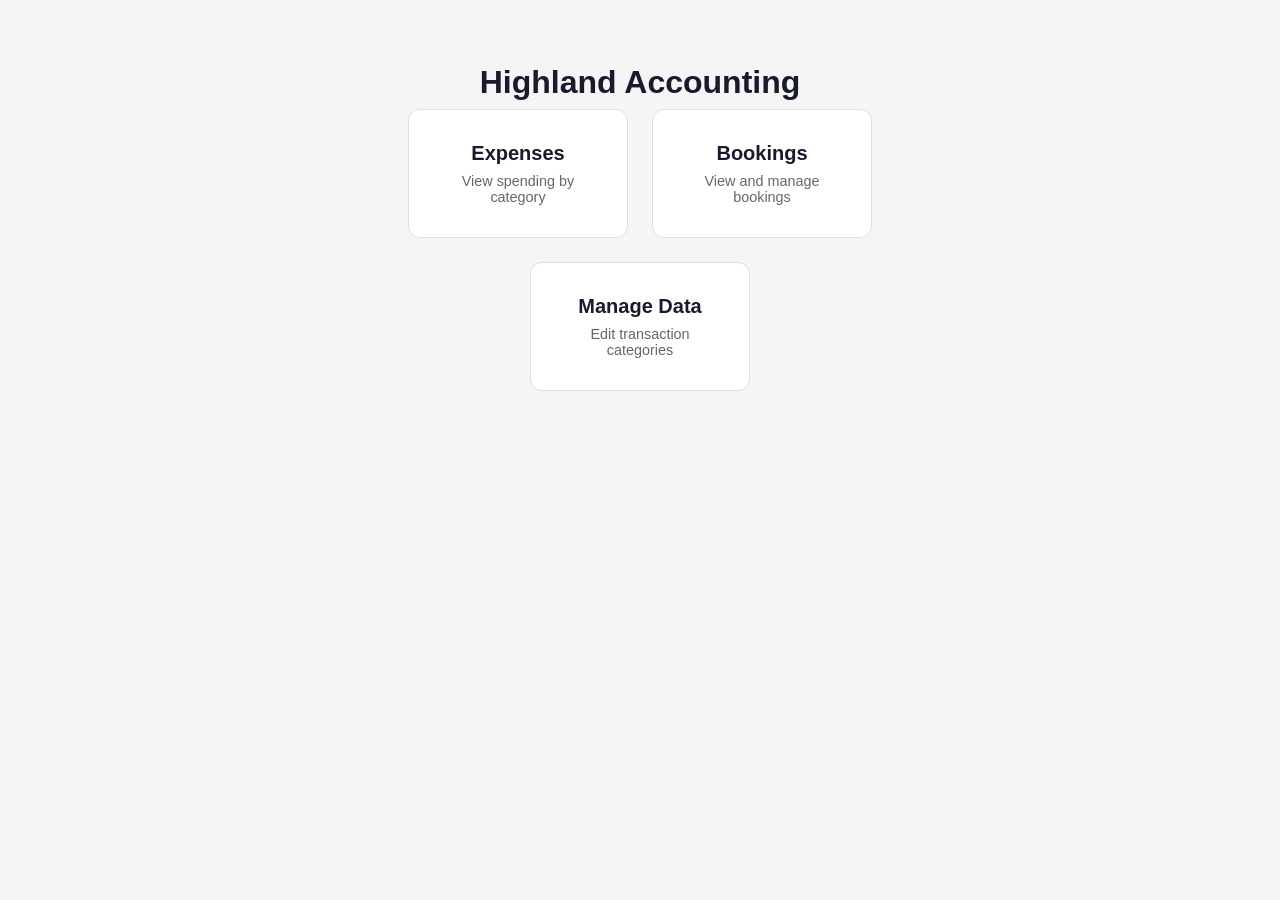
<file: index.html>
<!DOCTYPE html>
<html lang="en">
<head>
  <meta charset="UTF-8">
  <meta name="viewport" content="width=device-width, initial-scale=1.0">
  <title>Highland Accounting</title>
  <link rel="stylesheet" href="style.css">
</head>
<body>
  <div class="container">
    <h1>Highland Accounting</h1>
    <nav>
      <a href="expenses.html" class="card">
        <h2>Expenses</h2>
        <p>View spending by category</p>
      </a>
      <a href="bookings.html" class="card">
        <h2>Bookings</h2>
        <p>View and manage bookings</p>
      </a>
      <a href="manage.html" class="card">
        <h2>Manage Data</h2>
        <p>Edit transaction categories</p>
      </a>
    </nav>
  </div>
</body>
</html>
</file>
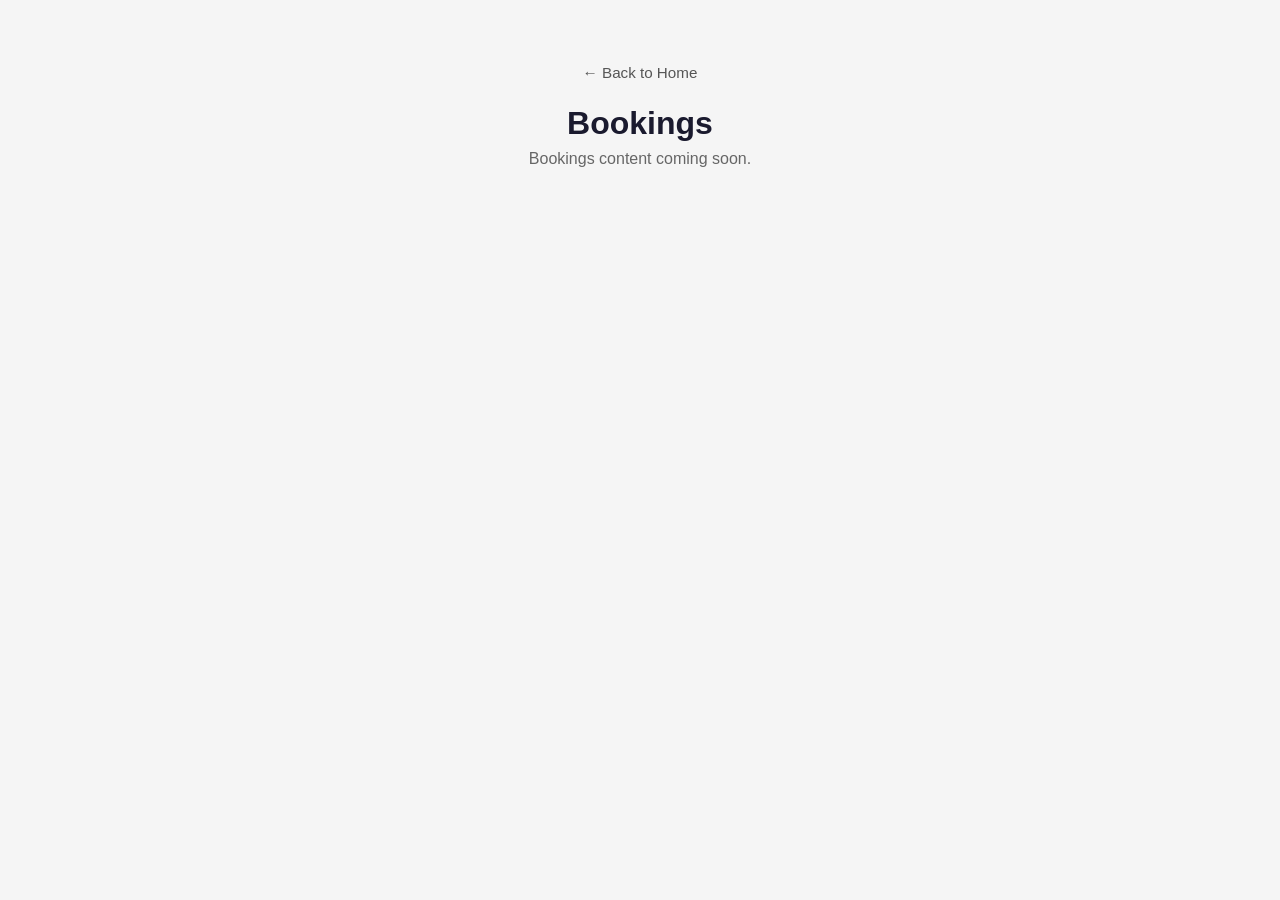
<file: bookings.html>
<!DOCTYPE html>
<html lang="en">
<head>
  <meta charset="UTF-8">
  <meta name="viewport" content="width=device-width, initial-scale=1.0">
  <title>Bookings - Highland Accounting</title>
  <link rel="stylesheet" href="style.css">
</head>
<body>
  <div class="container">
    <a href="index.html" class="back">&larr; Back to Home</a>
    <h1>Bookings</h1>
    <p>Bookings content coming soon.</p>
  </div>
</body>
</html>
</file>
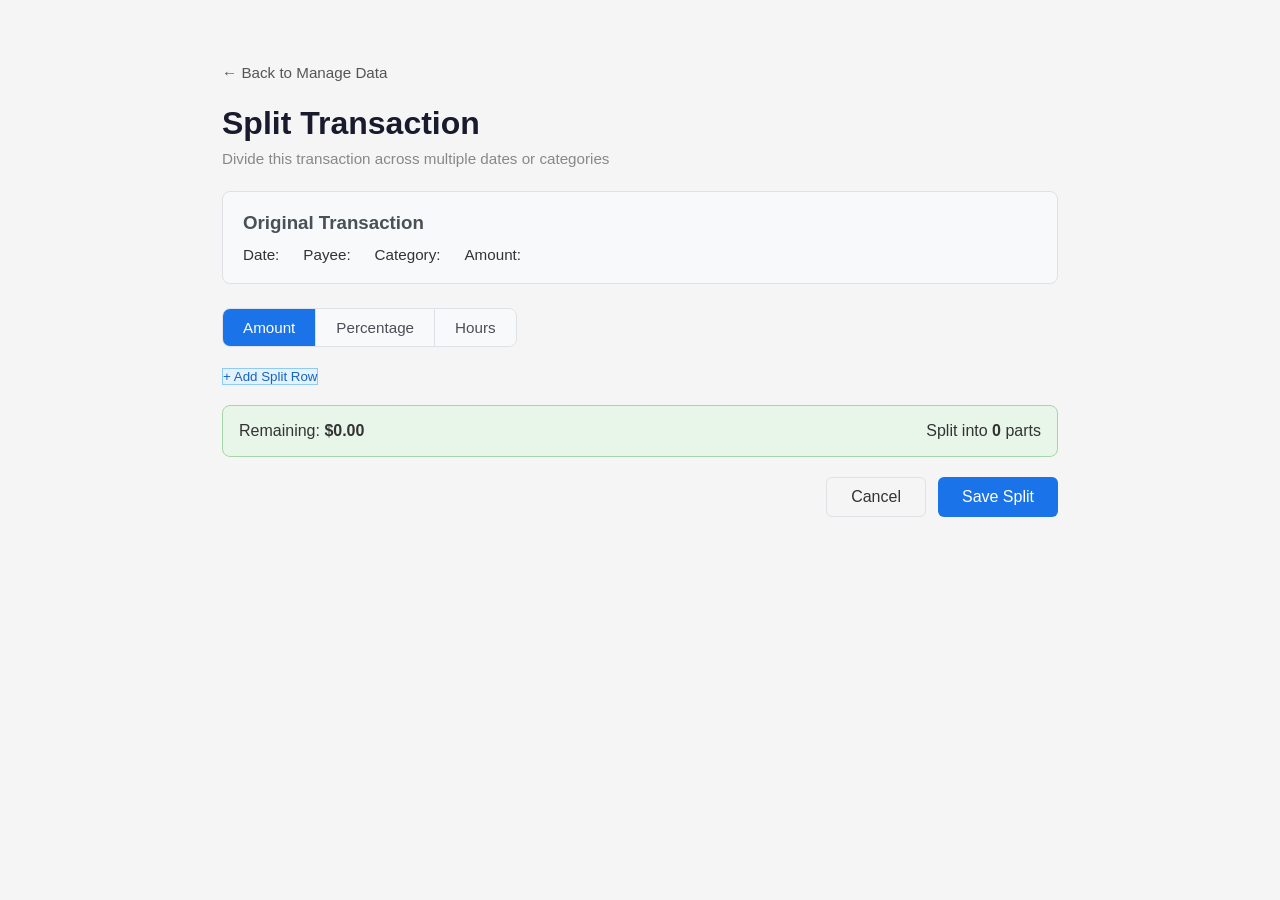
<file: split.html>
<!DOCTYPE html>
<html lang="en">
<head>
  <meta charset="UTF-8">
  <meta name="viewport" content="width=device-width, initial-scale=1.0">
  <title>Split Transaction - Highland Accounting</title>
  <link rel="stylesheet" href="style.css">
  <style>
    .split-original { background: #f8f9fa; border: 1px solid #dee2e6; border-radius: 8px; padding: 20px; margin-bottom: 24px; }
    .split-original h3 { margin: 0 0 12px 0; color: #495057; }
    .split-original .detail { display: flex; gap: 24px; flex-wrap: wrap; }
    .split-original .detail span { font-size: 0.95em; }
    .split-original .detail strong { color: #212529; }
    .split-rows { margin-bottom: 20px; }
    .split-row { background: #fff; border: 1px solid #dee2e6; border-radius: 8px; padding: 16px; margin-bottom: 12px; position: relative; }
    .split-row .row-header { display: flex; justify-content: space-between; align-items: center; margin-bottom: 12px; }
    .split-row .row-header h4 { margin: 0; color: #495057; }
    .split-row .fields { display: grid; grid-template-columns: 1fr 1fr 1fr 120px; gap: 12px; }
    .split-row .fields label { font-size: 0.8em; color: #6c757d; display: block; margin-bottom: 4px; }
    .split-row .fields input, .split-row .fields select { width: 100%; padding: 8px; border: 1px solid #dee2e6; border-radius: 4px; font-size: 0.95em; box-sizing: border-box; }
    .split-row .computed-amt { font-size: 0.85em; color: #1565c0; margin-top: 4px; }
    .split-summary { background: #e8f5e9; border: 1px solid #a5d6a7; border-radius: 8px; padding: 16px; margin-bottom: 20px; display: flex; justify-content: space-between; align-items: center; flex-wrap: wrap; gap: 8px; }
    .split-summary.error { background: #fce4ec; border-color: #ef9a9a; }
    .split-actions { display: flex; gap: 12px; justify-content: flex-end; }
    .split-actions button { padding: 10px 24px; border-radius: 6px; border: none; cursor: pointer; font-size: 1em; }
    .btn-add { background: #e3f2fd; color: #1565c0; border: 1px solid #90caf9 !important; }
    .btn-remove { background: none; border: none !important; color: #e53935; cursor: pointer; font-size: 1.2em; padding: 4px 8px; }
    .btn-save { background: #1a73e8; color: #fff; }
    .btn-save:disabled { background: #90caf9; cursor: not-allowed; }
    .btn-cancel { background: #f5f5f5; color: #333; border: 1px solid #dee2e6 !important; }
    .mode-toggle { display: flex; gap: 0; margin-bottom: 20px; border: 1px solid #dee2e6; border-radius: 8px; overflow: hidden; width: fit-content; }
    .mode-toggle button { padding: 10px 20px; border: none; background: #f8f9fa; cursor: pointer; font-size: 0.95em; color: #495057; border-right: 1px solid #dee2e6; }
    .mode-toggle button:last-child { border-right: none; }
    .mode-toggle button.active { background: #1a73e8; color: #fff; }
    @media (max-width: 700px) {
      .split-row .fields { grid-template-columns: 1fr 1fr; }
    }
  </style>
</head>
<body>
  <div class="container wide">
    <a href="manage.html" class="back">&larr; Back to Manage Data</a>
    <h1>Split Transaction</h1>
    <p class="subtitle">Divide this transaction across multiple dates or categories</p>

    <div class="split-original" id="originalInfo">
      <h3>Original Transaction</h3>
      <div class="detail">
        <span>Date: <strong id="origDate"></strong></span>
        <span>Payee: <strong id="origPayee"></strong></span>
        <span>Category: <strong id="origCategory"></strong></span>
        <span>Amount: <strong id="origAmount"></strong></span>
      </div>
    </div>

    <div class="mode-toggle">
      <button id="modeAmount" class="active" onclick="setMode('amount')">Amount</button>
      <button id="modePercent" onclick="setMode('percent')">Percentage</button>
      <button id="modeHours" onclick="setMode('hours')">Hours</button>
    </div>

    <div id="splitRows" class="split-rows"></div>

    <div style="margin-bottom: 20px;">
      <button class="btn-add" onclick="addRow()">+ Add Split Row</button>
    </div>

    <div id="splitSummary" class="split-summary">
      <span>Remaining: <strong id="remaining">$0.00</strong></span>
      <span>Split into <strong id="splitCount">0</strong> parts</span>
    </div>

    <div class="split-actions">
      <button class="btn-cancel" onclick="window.location='manage.html'">Cancel</button>
      <button class="btn-save" id="saveBtn" onclick="saveSplits()">Save Split</button>
    </div>
  </div>

  <script>
    var baseData = [{"d":"2026-03-07","c":"Office/General Administrative Expenses","a":79.69,"v":"Norma's Basket","id":0},{"d":"2026-03-07","c":"Advertising/Promotional","a":500,"v":"Google","id":1},{"d":"2026-03-06","c":"Highland Farms Cottage - Supplies","a":18.98,"v":"Amazon","id":2},{"d":"2026-03-06","c":"Highland Farms Cottage - Supplies","a":19.69,"v":"Amazon","id":3},{"d":"2026-03-06","c":"Highland Farms - Hot tubs","a":21.99,"v":"Amazon","id":4},{"d":"2026-03-06","c":"Auto","a":31.98,"v":"Amazon","id":5},{"d":"2026-03-06","c":"Cleaning Services - Hospitality Essentials","a":43.98,"v":"Amazon","id":6},{"d":"2026-03-06","c":"Cleaning Services - Hospitality Essentials","a":64.99,"v":"Amazon","id":7},{"d":"2026-03-06","c":"Animal Supplies","a":93.45,"v":"Amazon","id":8},{"d":"2026-03-05","c":"Livestock Feed","a":520,"v":"Hazels Handyman Services","id":9},{"d":"2026-03-05","c":"Office/General Administrative Expenses","a":4750,"v":"Jalene Dick","id":10},{"d":"2026-03-05","c":"Travel","a":307.36,"v":"Chase","id":11},{"d":"2026-03-04","c":"Office/General Administrative Expenses","a":549,"v":"Egbert","id":12},{"d":"2026-03-04","c":"Animal care  - labor","a":200,"v":"Aaron Ballou","id":13},{"d":"2026-03-04","c":"PAL loan repayment","a":3389.37,"v":"Connor McWilliams","id":14},{"d":"2026-03-03","c":"Utilities","a":95,"v":"Astound Broadband","id":15},{"d":"2026-03-03","c":"Office/General Administrative Expenses","a":81,"v":"Canva","id":16},{"d":"2026-03-03","c":"Wedding/Event expenses","a":4145,"v":"Monticello Antique Market","id":17},{"d":"2026-03-03","c":"Auto","a":105.95,"v":"Shell","id":18},{"d":"2026-03-03","c":"Advertising/Promotional","a":20,"v":"Unknown","id":19},{"d":"2026-03-03","c":"Advertising/Promotional","a":878,"v":"Facebook","id":20},{"d":"2026-03-02","c":"Animal care  - labor","a":1765,"v":"Jace Watanabe","id":21},{"d":"2026-03-02","c":"Advertising/Promotional","a":640,"v":"Houghton media","id":22},{"d":"2026-03-02","c":"Chase Ink","a":3890.26,"v":"Chase","id":23},{"d":"2026-03-02","c":"Auto","a":57.92,"v":"Chevron","id":24},{"d":"2026-03-02","c":"Website Expenses","a":564.61,"v":"SquareSpace","id":25},{"d":"2026-03-02","c":"Chase Ink","a":-3890.26,"v":"Unknown","id":26},{"d":"2026-03-01","c":"Office/General Administrative Expenses","a":38,"v":"Intuit","id":27},{"d":"2026-03-01","c":"Advertising/Promotional","a":367.43,"v":"Google","id":28},{"d":"2026-03-01","c":"Advertising/Promotional","a":10.46,"v":"Cloudflare","id":29},{"d":"2026-02-28","c":"Website Expenses","a":20,"v":"SquareSpace","id":30},{"d":"2026-02-28","c":"Website Expenses","a":25,"v":"SquareSpace","id":31},{"d":"2026-02-28","c":"Highland Farms - Hot tubs","a":85.91,"v":"Amazon","id":32},{"d":"2026-02-28","c":"Highland Farms - Hot tubs","a":109.98,"v":"Amazon","id":33},{"d":"2026-02-28","c":"Animal Supplies","a":16.96,"v":"Amazon","id":34},{"d":"2026-02-28","c":"Cleaning Services - Hospitality Essentials","a":52.53,"v":"Amazon","id":35},{"d":"2026-02-27","c":"Advertising/Promotional","a":49.44,"v":"Bailey Dick","id":36},{"d":"2026-02-27","c":"Animal care  - labor","a":75,"v":"Daniel Johnson","id":37},{"d":"2026-02-27","c":"Cleaning Services - Labor","a":400,"v":"Hall Home - Deanna Hall","id":38},{"d":"2026-02-27","c":"Animal care  - labor","a":102.5,"v":"Wesley Dick","id":39},{"d":"2026-02-27","c":"Highland Farms - Pasture","a":700,"v":"Justin Ray","id":40},{"d":"2026-02-27","c":"Cleaning Services - Labor","a":1550,"v":"Bailey Dick","id":41},{"d":"2026-02-27","c":"Animal care  - labor","a":2018,"v":"Anne Janelle Frankson","id":42},{"d":"2026-02-27","c":"Bank Charges","a":2.5,"v":"Chase","id":43},{"d":"2026-02-26","c":"Animal care  - labor","a":1120,"v":"Aidan Ellery Page","id":44},{"d":"2026-02-26","c":"Auto","a":58.02,"v":"Chevron","id":45},{"d":"2026-02-26","c":"Office/General Administrative Expenses","a":1,"v":"Canva","id":46},{"d":"2026-02-26","c":"Advertising/Promotional","a":500,"v":"Google","id":47},{"d":"2026-02-26","c":"Advertising/Promotional","a":878,"v":"Facebook","id":48},{"d":"2026-02-25","c":"Animal care  - labor","a":1487.5,"v":"Daunte Simms","id":49},{"d":"2026-02-25","c":"Livestock Feed","a":83.88,"v":"Tractor Supply","id":50},{"d":"2026-02-25","c":"Highland Farms Lodge - Maintenance","a":14.98,"v":"Home Depot","id":51},{"d":"2026-02-25","c":"Land Improvements","a":132,"v":"Boring Bark","id":52},{"d":"2026-02-25","c":"Land Improvements","a":132,"v":"Boring Bark","id":53},{"d":"2026-02-24","c":"Utilities","a":70.89,"v":"Astound Broadband","id":54},{"d":"2026-02-24","c":"Meals & Entertainment","a":42,"v":"Tollgate Inn","id":55},{"d":"2026-02-23","c":"Advertising/Promotional","a":500,"v":"Google","id":56},{"d":"2026-02-22","c":"Highland Farms Lodge - Maintenance","a":405,"v":"Monticello Antique Market","id":57},{"d":"2026-02-22","c":"Auto","a":108.84,"v":"Shell","id":58},{"d":"2026-02-22","c":"Utilities","a":82.99,"v":"YoutubeTV","id":59},{"d":"2026-02-21","c":"Office/General Administrative Expenses","a":19.6,"v":"USPS","id":60},{"d":"2026-02-21","c":"Meals & Entertainment","a":124.8,"v":"Sugarpine Drive-In","id":61},{"d":"2026-02-21","c":"Advertising/Promotional","a":878,"v":"Facebook","id":62},{"d":"2026-02-20","c":"Repairs & Maintenance","a":490,"v":"Hazels Handyman Services","id":63},{"d":"2026-02-20","c":"Cleaning Services","a":697.45,"v":"Mt. Hood","id":64},{"d":"2026-02-20","c":"Highland Farms Lodge - Maintenance","a":590,"v":"Monticello Antique Market","id":65},{"d":"2026-02-20","c":"Office/General Administrative Expenses","a":2228,"v":"The Knot Worldwide","id":66},{"d":"2026-02-20","c":"Advertising/Promotional","a":500,"v":"Google","id":67},{"d":"2026-02-20","c":"Meals & Entertainment","a":357.73,"v":"Ringside Steak House","id":68},{"d":"2026-02-20","c":"Highland Farms Lodge - Maintenance","a":245,"v":"Old Portland Hardware","id":69},{"d":"2026-02-20","c":"Wedding/Event expenses","a":50.33,"v":"Amazon","id":70},{"d":"2026-02-20","c":"Cleaning Services - Hospitality Essentials","a":17.73,"v":"Amazon","id":71},{"d":"2026-02-20","c":"Animal Supplies","a":103.84,"v":"Amazon","id":72},{"d":"2026-02-20","c":"Repairs & Maintenance","a":4788,"v":"Ismael Santos","id":73},{"d":"2026-02-20","c":"Advertising/Promotional","a":100,"v":"ROAMKTG LLC","id":74},{"d":"2026-02-20","c":"Advertising/Promotional","a":99.5,"v":"ROAMKTG LLC","id":75},{"d":"2026-02-20","c":"Highland Farms - Hot tubs","a":84.5,"v":"Welches Mountain Building Supply","id":76},{"d":"2026-02-20","c":"Advertising/Promotional","a":37.49,"v":"Fred Meyer","id":77},{"d":"2026-02-19","c":"Animal Processing","a":1151.25,"v":"Mt. Angel Meat Company","id":78},{"d":"2026-02-19","c":"Livestock Feed","a":2138,"v":"Jerry - Hay","id":79},{"d":"2026-02-19","c":"Livestock Feed","a":860,"v":"Jerry - Hay","id":80},{"d":"2026-02-19","c":"Cleaning Essentials","a":112.24,"v":"Amazon","id":81},{"d":"2026-02-19","c":"Cleaning Essentials","a":61.64,"v":"Amazon","id":82},{"d":"2026-02-18","c":"Office/General Administrative Expenses","a":96,"v":"Supportuslegal","id":83},{"d":"2026-02-18","c":"Advertising/Promotional","a":2000,"v":"Google","id":84},{"d":"2026-02-18","c":"Utilities","a":1990.01,"v":"Portland General Electric","id":85},{"d":"2026-02-18","c":"Advertising/Promotional","a":34.07,"v":"Fred Meyer","id":86},{"d":"2026-02-17","c":"Supplies & Materials","a":70,"v":"Justin Ray","id":87},{"d":"2026-02-17","c":"Highland Reserve - land improvement","a":1160,"v":"Justin Ray","id":88},{"d":"2026-02-17","c":"Livestock Feed","a":121.37,"v":"Tractor Supply","id":89},{"d":"2026-02-17","c":"Highland Farms Cottage - Supplies","a":55.96,"v":"Amazon","id":90},{"d":"2026-02-16","c":"Cleaning Essentials","a":35.44,"v":"Amazon","id":91},{"d":"2026-02-16","c":"Highland Farms - Hot tubs","a":4.5,"v":"Welches Mountain Building Supply","id":92},{"d":"2026-02-16","c":"Advertising/Promotional","a":850,"v":"Facebook","id":93},{"d":"2026-02-15","c":"Advertising/Promotional","a":650,"v":"Bulldog Brand","id":94},{"d":"2026-02-15","c":"Land Improvements","a":176,"v":"Boring Bark","id":95},{"d":"2026-02-15","c":"Auto","a":56.44,"v":"Chevron","id":96},{"d":"2026-02-15","c":"Cleaning Essentials","a":28.88,"v":"Amazon","id":97},{"d":"2026-02-15","c":"Meals & Entertainment","a":26.8,"v":"Diva Donuts","id":98},{"d":"2026-02-14","c":"Land Improvements","a":176,"v":"Boring Bark","id":99},{"d":"2026-02-13","c":"Repairs & Maintenance","a":99.5,"v":"Wesley Dick","id":100},{"d":"2026-02-13","c":"Cleaning Services - Labor","a":1473,"v":"Bailey Dick","id":101},{"d":"2026-02-13","c":"Partner's Equity - Connor McWilliams","a":2200,"v":"Unknown","id":102},{"d":"2026-02-13","c":"Land Improvements","a":176,"v":"Boring Bark","id":103},{"d":"2026-02-13","c":"Cleaning Essentials","a":125.08,"v":"Amazon","id":104},{"d":"2026-02-13","c":"Land Improvements","a":132,"v":"Boring Bark","id":105},{"d":"2026-02-13","c":"Advertising/Promotional","a":44.11,"v":"Fred Meyer","id":106},{"d":"2026-02-13","c":"Advertising/Promotional","a":33.85,"v":"Fred Meyer","id":107},{"d":"2026-02-13","c":"Bank Charges","a":6.5,"v":"US Bank","id":108},{"d":"2026-02-12","c":"Animal care  - labor","a":975,"v":"Jace Watanabe","id":109},{"d":"2026-02-12","c":"Animal care  - labor","a":1200,"v":"Aidan Ellery Page","id":110},{"d":"2026-02-12","c":"Labor - Tour Education","a":1606,"v":"Anne Janelle Frankson","id":111},{"d":"2026-02-12","c":"Cleaning Services - Hospitality Essentials","a":239.92,"v":"Amazon","id":112},{"d":"2026-02-12","c":"Advertising/Promotional","a":170,"v":"Handshake","id":113},{"d":"2026-02-12","c":"Animal Supplies","a":17.84,"v":"Amazon","id":114},{"d":"2026-02-12","c":"Office/General Administrative Expenses","a":70,"v":"HubSpot","id":115},{"d":"2026-02-12","c":"Website Expenses","a":32.89,"v":"Unknown","id":116},{"d":"2026-02-12","c":"Advertising/Promotional","a":59.01,"v":"Bi-Mart","id":117},{"d":"2026-02-12","c":"Advertising/Promotional","a":15.5,"v":"Dollar Tree","id":118},{"d":"2026-02-12","c":"Website Expenses","a":33.6,"v":"SquareSpace","id":119},{"d":"2026-02-11","c":"Animal care  - labor","a":2000,"v":"Daunte Simms","id":120},{"d":"2026-02-11","c":"Pest Control","a":150,"v":"Ecoguard pest","id":121},{"d":"2026-02-11","c":"Pest Control","a":97,"v":"Ecoguard pest","id":122},{"d":"2026-02-11","c":"Advertising/Promotional","a":3700,"v":"Wav Roam - Mike Young","id":123},{"d":"2026-02-11","c":"Forest lighting","a":159.17,"v":"Costco","id":124},{"d":"2026-02-11","c":"Advertising/Promotional","a":30.98,"v":"Facebook","id":125},{"d":"2026-02-09","c":"Mortgage Payable - Newrez / Shellpoint","a":4526.2,"v":"Newrez","id":126},{"d":"2026-02-09","c":"Office/General Administrative Expenses","a":58.8,"v":"USPS","id":127},{"d":"2026-02-08","c":"Advertising/Promotional","a":340.84,"v":"Fred Meyer","id":128},{"d":"2026-02-08","c":"Highland Farms - Hot tubs","a":29.99,"v":"Welches Mountain Building Supply","id":129},{"d":"2026-02-08","c":"Auto","a":43.2,"v":"76 Gas Stations","id":130},{"d":"2026-02-08","c":"Advertising/Promotional","a":3,"v":"Fred Meyer","id":131},{"d":"2026-02-07","c":"Barn Supplies","a":38.91,"v":"Amazon","id":132},{"d":"2026-02-06","c":"Cleaning Essentials","a":-33.29,"v":"Amazon","id":133},{"d":"2026-02-06","c":"Barn Supplies","a":48.06,"v":"Amazon","id":134},{"d":"2026-02-05","c":"Wedding/Event expenses","a":1400,"v":"Centralia Fur and Hardware","id":135},{"d":"2026-02-05","c":"Meals & Entertainment","a":33.2,"v":"Wilcox and Fleg","id":136},{"d":"2026-02-05","c":"Auto","a":67.39,"v":"Chevron","id":137},{"d":"2026-02-04","c":"Highland Farms - Front Gate","a":850,"v":"Cornerstone Fencing","id":138},{"d":"2026-02-04","c":"Highland Farms - Hot tubs","a":25,"v":"Welches Mountain Building Supply","id":139},{"d":"2026-02-04","c":"Auto","a":18.42,"v":"76 Gas Stations","id":140},{"d":"2026-02-04","c":"Auto","a":17.52,"v":"76 Gas Stations","id":141},{"d":"2026-02-03","c":"Animal care  - labor","a":1734.33,"v":"Anne Janelle Frankson","id":142},{"d":"2026-02-03","c":"Transient Occupancy Tax","a":362.45,"v":"Clackamas County","id":143},{"d":"2026-02-03","c":"Transient Occupancy Tax","a":99.97,"v":"Clackamas County","id":144},{"d":"2026-02-03","c":"Transient Occupancy Tax","a":10.11,"v":"Clackamas County Transit","id":145},{"d":"2026-02-03","c":"Transient Occupancy Tax","a":2.79,"v":"Clackamas County","id":146},{"d":"2026-02-03","c":"Highland Farms - Cow Craving","a":800,"v":"Stumptown Carving","id":147},{"d":"2026-02-02","c":"Repairs & Maintenance","a":1850,"v":"Hazels Handyman Services","id":148},{"d":"2026-02-02","c":"Forest lighting","a":260.7,"v":"Daniel Johnson","id":149},{"d":"2026-02-02","c":"Advertising/Promotional","a":49.94,"v":"Fred Meyer","id":150},{"d":"2026-02-02","c":"Auto","a":45,"v":"Chevron","id":151},{"d":"2026-02-02","c":"Website Expenses","a":2.44,"v":"SquareSpace","id":152},{"d":"2026-02-02","c":"Advertising/Promotional","a":770,"v":"Facebook","id":153},{"d":"2026-02-01","c":"Advertising/Promotional","a":167.65,"v":"Google","id":154},{"d":"2026-02-01","c":"Advertising/Promotional","a":18.5,"v":"Unknown","id":155},{"d":"2026-02-01","c":"Auto","a":107.43,"v":"Chevron","id":156},{"d":"2026-02-01","c":"Meals & Entertainment","a":111,"v":"Zien Hong Restaurant","id":157},{"d":"2026-02-01","c":"Advertising/Promotional","a":49.42,"v":"Indeed","id":158},{"d":"2026-02-01","c":"Advertising/Promotional","a":16.13,"v":"HubSpot","id":159},{"d":"2026-02-01","c":"Advertising/Promotional","a":15,"v":"Oregon Convention Center","id":160},{"d":"2026-01-31","c":"Meals & Entertainment","a":159.6,"v":"The Fireside","id":161},{"d":"2026-01-31","c":"Advertising/Promotional","a":194.75,"v":"Moo","id":162},{"d":"2026-01-31","c":"Advertising/Promotional","a":22,"v":"Unknown","id":163},{"d":"2026-01-31","c":"Utilities","a":95,"v":"Astound Broadband","id":164},{"d":"2026-01-31","c":"Website Expenses","a":25,"v":"SquareSpace","id":165},{"d":"2026-01-30","c":"Forest lighting","a":258.53,"v":"Wesley Dick","id":166},{"d":"2026-01-30","c":"Advertising/Promotional","a":500,"v":"Google","id":167},{"d":"2026-01-30","c":"Cleaning Services - Hospitality Essentials","a":46.46,"v":"Amazon","id":168},{"d":"2026-01-30","c":"Cleaning Services - Hospitality Essentials","a":45.81,"v":"Amazon","id":169},{"d":"2026-01-30","c":"Wedding/Event expenses","a":124.47,"v":"Unknown","id":170},{"d":"2026-01-30","c":"Auto","a":103.45,"v":"Shell","id":171},{"d":"2026-01-30","c":"Auto","a":27.96,"v":"Fred Meyer","id":172},{"d":"2026-01-30","c":"Highland Farms - Hot tubs","a":216.2,"v":"The Pool & Spa House","id":173},{"d":"2026-01-29","c":"Animal care  - labor","a":526,"v":"Aidan Ellery Page","id":174},{"d":"2026-01-29","c":"Office/General Administrative Expenses","a":38,"v":"Intuit","id":175},{"d":"2026-01-28","c":"Office/General Administrative Expenses","a":2128.26,"v":"Hospitality, Inc.","id":176},{"d":"2026-01-28","c":"Animal care  - labor","a":1300,"v":"Daunte Simms","id":177},{"d":"2026-01-28","c":"Livestock Feed","a":243.9,"v":"Tractor Supply","id":178},{"d":"2026-01-28","c":"Meals & Entertainment","a":18,"v":"All Blue Poke","id":179},{"d":"2026-01-28","c":"Advertising/Promotional","a":745,"v":"Facebook","id":180},{"d":"2026-01-28","c":"Website Expenses","a":20,"v":"SquareSpace","id":181},{"d":"2026-01-27","c":"Highland Farms - Pasture","a":725,"v":"Nick Hock","id":182},{"d":"2026-01-27","c":"Highland Farms - Pasture","a":200,"v":"Nick Hock","id":183},{"d":"2026-01-27","c":"Advertising/Promotional","a":500,"v":"Google","id":184},{"d":"2026-01-27","c":"Farm Store Expenses","a":165,"v":"Knotty Nice","id":185},{"d":"2026-01-27","c":"Auto","a":60,"v":"76 Gas Stations","id":186},{"d":"2026-01-27","c":"Advertising/Promotional","a":74.81,"v":"Fred Meyer","id":187},{"d":"2026-01-26","c":"Utilities","a":70.89,"v":"Astound Broadband","id":188},{"d":"2026-01-26","c":"Meals & Entertainment","a":25.4,"v":"Coffee Brewsters","id":189},{"d":"2026-01-25","c":"Office/General Administrative Expenses","a":39.2,"v":"Unknown","id":190},{"d":"2026-01-25","c":"Cleaning Services - Labor","a":280,"v":"Jeremy Jones","id":191},{"d":"2026-01-24","c":"Cleaning Services - Hospitality Essentials","a":38.83,"v":"Amazon","id":192},{"d":"2026-01-24","c":"Highland Farms Cottage - Maintenance","a":48.15,"v":"Amazon","id":193},{"d":"2026-01-24","c":"Farm Store Expenses","a":259.9,"v":"Amazon","id":194},{"d":"2026-01-24","c":"Advertising/Promotional","a":500,"v":"Google","id":195},{"d":"2026-01-24","c":"Advertising/Promotional","a":721,"v":"Facebook","id":196},{"d":"2026-01-23","c":"Meals & Entertainment","a":889.38,"v":"OX","id":197},{"d":"2026-01-23","c":"Cleaning Services - Labor","a":1065,"v":"Bailey Dick","id":198},{"d":"2026-01-22","c":"Utilities","a":82.99,"v":"YoutubeTV","id":199},{"d":"2026-01-21","c":"Office/General Administrative Expenses","a":200,"v":"BookedIQ","id":200},{"d":"2026-01-21","c":"Auto","a":107.38,"v":"Shell","id":201},{"d":"2026-01-21","c":"Advertising/Promotional","a":500,"v":"Google","id":202},{"d":"2026-01-21","c":"Auto","a":40,"v":"Chevron","id":203},{"d":"2026-01-21","c":"Advertising/Promotional","a":179.99,"v":"Facebook","id":204},{"d":"2026-01-20","c":"Cleaning Services - Hospitality Essentials","a":85.49,"v":"Amazon","id":205},{"d":"2026-01-20","c":"Office/General Administrative Expenses","a":2228,"v":"The Knot Worldwide","id":206},{"d":"2026-01-20","c":"Cleaning Services - Hospitality Essentials","a":68.86,"v":"Amazon","id":207},{"d":"2026-01-20","c":"Land Improvements","a":274,"v":"Daniel Johnson","id":208},{"d":"2026-01-20","c":"Auto","a":70.7,"v":"Chevron","id":209},{"d":"2026-01-19","c":"Advertising/Promotional","a":1237.5,"v":"Wav Roam - Mike Young","id":210},{"d":"2026-01-18","c":"Bank Charges","a":40,"v":"Unknown","id":211},{"d":"2026-01-18","c":"Advertising/Promotional","a":500,"v":"Google","id":212},{"d":"2026-01-18","c":"Animal care  - labor","a":1512.5,"v":"Daunte Simms","id":213},{"d":"2026-01-18","c":"Advertising/Promotional","a":697,"v":"Facebook","id":214},{"d":"2026-01-16","c":"Labor - Tour Education","a":1370,"v":"Anne Janelle Frankson","id":215},{"d":"2026-01-15","c":"Office/General Administrative Expenses","a":205.75,"v":"Moo","id":216},{"d":"2026-01-15","c":"Travel","a":60,"v":"Portland International Airport Parking","id":217},{"d":"2026-01-15","c":"Advertising/Promotional","a":500,"v":"Google","id":218},{"d":"2026-01-15","c":"Repairs & Maintenance","a":20.07,"v":"Ace Hardware","id":219},{"d":"2026-01-15","c":"Repairs & Maintenance","a":41.97,"v":"Camping World","id":220},{"d":"2026-01-15","c":"Highland Farms Lodge - Maintenance","a":373.94,"v":"Home Depot","id":221},{"d":"2026-01-15","c":"Bank Charges","a":6.5,"v":"US Bank","id":222},{"d":"2026-01-14","c":"Animal care  - labor","a":815,"v":"Anne Janelle Frankson","id":223},{"d":"2026-01-14","c":"Insurance","a":17542.74,"v":"American Family Ins","id":224},{"d":"2026-01-14","c":"Forest lighting","a":519.82,"v":"Costco","id":225},{"d":"2026-01-13","c":"Bank Charges","a":36,"v":"Unknown","id":226},{"d":"2026-01-13","c":"Livestock Feed","a":249.47,"v":"Hazels Handyman Services","id":227},{"d":"2026-01-13","c":"Highland Farms - Hot tubs","a":810,"v":"Hazels Handyman Services","id":228},{"d":"2026-01-13","c":"Land Improvements","a":850,"v":"Wesley Dick","id":229},{"d":"2026-01-13","c":"Highland Farms Lodge - Maintenance","a":36.5,"v":"Welches Mountain Building Supply","id":230},{"d":"2026-01-12","c":"Office/General Administrative Expenses","a":20,"v":"Unknown","id":231},{"d":"2026-01-12","c":"Website Expenses","a":29.99,"v":"Unknown","id":232},{"d":"2026-01-12","c":"Office/General Administrative Expenses","a":45,"v":"Craigslist","id":233},{"d":"2026-01-12","c":"Advertising/Promotional","a":500,"v":"Google","id":234},{"d":"2026-01-12","c":"Utilities","a":1683.42,"v":"Portland General Electric","id":235},{"d":"2026-01-12","c":"Land Improvements","a":1075,"v":"Nate Strand","id":236},{"d":"2026-01-12","c":"Livestock Feed","a":2140,"v":"Jerry - Hay","id":237},{"d":"2026-01-12","c":"Auto","a":28.84,"v":"76 Gas Stations","id":238},{"d":"2026-01-12","c":"Website Expenses","a":25.2,"v":"SquareSpace","id":239},{"d":"2026-01-11","c":"Auto","a":91.98,"v":"Zips Aw Direct","id":240},{"d":"2026-01-11","c":"Auto","a":335.23,"v":"O'Reilly","id":241},{"d":"2026-01-11","c":"Advertising/Promotional","a":612.58,"v":"Facebook","id":242},{"d":"2026-01-10","c":"Advertising/Promotional","a":500,"v":"Google","id":243},{"d":"2026-01-08","c":"Auto","a":90.25,"v":"76 Gas Stations","id":244},{"d":"2026-01-08","c":"Land Improvements","a":331.47,"v":"Daniel Johnson","id":245},{"d":"2026-01-08","c":"Cleaning Services - Labor","a":1077.5,"v":"Bailey Dick","id":246},{"d":"2026-01-08","c":"Repairs & Maintenance","a":7258,"v":"Ismael Santos","id":247},{"d":"2026-01-07","c":"Mortgage Payable - Newrez / Shellpoint","a":4676.67,"v":"Newrez","id":248},{"d":"2026-01-06","c":"Highland Farms Cottage - Supplies","a":179.94,"v":"Amazon","id":249},{"d":"2026-01-06","c":"Farm Store Expenses","a":163.81,"v":"Amazon","id":250},{"d":"2026-01-06","c":"Advertising/Promotional","a":500,"v":"Google","id":251},{"d":"2026-01-06","c":"Forest lighting","a":411.35,"v":"Costco","id":252},{"d":"2026-01-05","c":"Website Expenses","a":100,"v":"ROAMKTG LLC","id":253},{"d":"2026-01-05","c":"Advertising/Promotional","a":99.5,"v":"ROAMKTG LLC","id":254},{"d":"2026-01-05","c":"Advertising/Promotional","a":100,"v":"Wave","id":255},{"d":"2026-01-04","c":"Advertising/Promotional","a":165.75,"v":"Skyway Bar Grill","id":256},{"d":"2026-01-04","c":"Auto","a":17.76,"v":"76 Gas Stations","id":257},{"d":"2026-01-03","c":"Cleaning Services - Hospitality Essentials","a":33.29,"v":"Amazon","id":258},{"d":"2026-01-03","c":"Cleaning Services - Hospitality Essentials","a":40.79,"v":"Amazon","id":259},{"d":"2026-01-03","c":"Advertising/Promotional","a":500,"v":"Google","id":260},{"d":"2026-01-03","c":"Utilities","a":200,"v":"Unknown","id":261},{"d":"2026-01-02","c":"Travel","a":28,"v":"American Airlines","id":262},{"d":"2026-01-01","c":"Advertising/Promotional","a":150.85,"v":"Google","id":263},{"d":"2025-12-31","c":"Labor - Tour Education","a":1975,"v":"Daunte Simms","id":264},{"d":"2025-12-31","c":"Auto","a":1184.73,"v":"Bill's Automotive Repair Inc.","id":265},{"d":"2025-12-31","c":"Utilities","a":95,"v":"Astound Broadband","id":266},{"d":"2025-12-31","c":"Bank Charges","a":0.4,"v":"Unknown","id":267},{"d":"2025-12-31","c":"Website Expenses","a":25,"v":"SquareSpace","id":268},{"d":"2025-12-30","c":"Repairs & Maintenance","a":137.45,"v":"Amazon","id":269},{"d":"2025-12-30","c":"Highland Farms Lodge - Maintenance","a":137.45,"v":"Amazon","id":270},{"d":"2025-12-30","c":"Farm Store Expenses","a":205.5,"v":"Amazon","id":271},{"d":"2025-12-30","c":"Advertising/Promotional","a":500,"v":"Google","id":272},{"d":"2025-12-30","c":"Animal care  - labor","a":660,"v":"Anne Janelle Frankson","id":273},{"d":"2025-12-29","c":"Office/General Administrative Expenses","a":38,"v":"Intuit","id":274},{"d":"2025-12-28","c":"Spa - Installation","a":106.96,"v":"Amazon","id":275},{"d":"2025-12-28","c":"Advertising/Promotional","a":500,"v":"Google","id":276},{"d":"2025-12-28","c":"Website Expenses","a":20,"v":"SquareSpace","id":277},{"d":"2025-12-26","c":"Advertising/Promotional","a":500,"v":"Google","id":278},{"d":"2025-12-26","c":"Utilities","a":550.43,"v":"Bliss Sanitary","id":279},{"d":"2025-12-26","c":"Office/General Administrative Expenses","a":45,"v":"Craigslist","id":280},{"d":"2025-12-24","c":"Farm Store Expenses","a":274.9,"v":"Amazon","id":281},{"d":"2025-12-24","c":"Utilities","a":70.89,"v":"Astound Broadband","id":282},{"d":"2025-12-23","c":"Office/General Administrative Expenses","a":29.45,"v":"USPS","id":283},{"d":"2025-12-23","c":"Advertising/Promotional","a":500,"v":"Google","id":284},{"d":"2025-12-22","c":"Auto","a":64.61,"v":"Shell","id":285},{"d":"2025-12-22","c":"Utilities","a":82.99,"v":"YoutubeTV","id":286},{"d":"2025-12-21","c":"Advertising/Promotional","a":28.87,"v":"Facebook","id":287},{"d":"2025-12-20","c":"Repairs & Maintenance","a":98,"v":"Sandy Chain Saw & Mower","id":288},{"d":"2025-12-20","c":"Repairs & Maintenance","a":14.2,"v":"Space Age","id":289},{"d":"2025-12-19","c":"Auto","a":9.21,"v":"Space Age","id":290},{"d":"2025-12-19","c":"Auto","a":100,"v":"Space Age","id":291},{"d":"2025-12-19","c":"Office/General Administrative Expenses","a":19.2,"v":"USPS","id":292},{"d":"2025-12-19","c":"Auto","a":205.32,"v":"Jiffy Lube","id":293},{"d":"2025-12-19","c":"Farm Store Expenses","a":274.9,"v":"Amazon","id":294},{"d":"2025-12-19","c":"Highland Farms - Tiny house","a":113.13,"v":"Hazels Handyman Services","id":295},{"d":"2025-12-19","c":"Labor - Tour Education","a":252.08,"v":"Bailey Dick","id":296},{"d":"2025-12-19","c":"Advertising/Promotional","a":332,"v":"Daniel Johnson","id":297},{"d":"2025-12-19","c":"Animal care  - labor","a":580,"v":"Karlee Cole","id":298},{"d":"2025-12-19","c":"Cleaning Services - Labor","a":1175,"v":"Bailey Dick","id":299},{"d":"2025-12-19","c":"Repairs & Maintenance","a":1980,"v":"Hazels Handyman Services","id":300},{"d":"2025-12-19","c":"Advertising/Promotional","a":10000,"v":"Wav Roam - Mike Young","id":301},{"d":"2025-12-19","c":"Animal Supplies","a":280,"v":"Clarks Forest Products","id":302},{"d":"2025-12-19","c":"Highland Reserve - land improvement","a":2146.13,"v":"Unknown","id":303},{"d":"2025-12-19","c":"Advertising/Promotional","a":174,"v":"Facebook","id":304},{"d":"2025-12-18","c":"Spa - Installation","a":1414.75,"v":"Parr Lumber Company","id":305},{"d":"2025-12-18","c":"Auto","a":241.91,"v":"Les Schwab Tires","id":306},{"d":"2025-12-18","c":"Land Improvements","a":77,"v":"Welches Mountain Building Supply","id":307},{"d":"2025-12-18","c":"Auto","a":77.14,"v":"Space Age","id":308},{"d":"2025-12-18","c":"Auto","a":77.66,"v":"Space Age","id":309},{"d":"2025-12-17","c":"Auto","a":31.1,"v":"Chevron","id":310},{"d":"2025-12-17","c":"Auto","a":50.5,"v":"Chevron","id":311},{"d":"2025-12-17","c":"Advertising/Promotional","a":875,"v":"Wesley Dick","id":312},{"d":"2025-12-16","c":"Meals & Entertainment","a":57.04,"v":"Eb brunch after dark","id":313},{"d":"2025-12-16","c":"Transient Occupancy Tax","a":3.85,"v":"Clackamas County","id":314},{"d":"2025-12-16","c":"Transient Occupancy Tax","a":7.62,"v":"Clackamas County","id":315},{"d":"2025-12-16","c":"Transient Occupancy Tax","a":18.53,"v":"Clackamas County","id":316},{"d":"2025-12-16","c":"Office/General Administrative Expenses","a":19.2,"v":"USPS","id":317},{"d":"2025-12-16","c":"Transient Occupancy Tax","a":40.7,"v":"Clackamas County","id":318},{"d":"2025-12-16","c":"Transient Occupancy Tax","a":137.91,"v":"Clackamas County","id":319},{"d":"2025-12-16","c":"Transient Occupancy Tax","a":272.96,"v":"Clackamas County","id":320},{"d":"2025-12-16","c":"Advertising/Promotional","a":500,"v":"Portland Wedding Show","id":321},{"d":"2025-12-16","c":"Auto","a":62.33,"v":"Chevron","id":322},{"d":"2025-12-15","c":"Utilities","a":-135.73,"v":"Unknown","id":323},{"d":"2025-12-15","c":"Cleaning Services - Hospitality Essentials","a":18.7,"v":"Amazon","id":324},{"d":"2025-12-15","c":"Office/General Administrative Expenses","a":19.2,"v":"USPS","id":325},{"d":"2025-12-15","c":"Cleaning Services - Hospitality Essentials","a":19.64,"v":"Amazon","id":326},{"d":"2025-12-15","c":"Cleaning Services - Hospitality Essentials","a":64.58,"v":"Amazon","id":327},{"d":"2025-12-15","c":"Highland Farms - Hot tubs","a":84.98,"v":"The Pool & Spa House","id":328},{"d":"2025-12-15","c":"Labor - Farm Hand","a":4500,"v":"Brett O'Neil","id":329},{"d":"2025-12-14","c":"Cleaning Services - Hospitality Essentials","a":102.24,"v":"Amazon","id":330},{"d":"2025-12-14","c":"Auto","a":114.57,"v":"Shell","id":331},{"d":"2025-12-14","c":"Partner's Equity - Connor McWilliams","a":4917.22,"v":"Connor McWilliams","id":332},{"d":"2025-12-14","c":"Livestock Feed","a":85.96,"v":"Tractor Supply","id":333},{"d":"2025-12-14","c":"Animal care  - labor","a":957,"v":"Tovah Adams","id":334},{"d":"2025-12-13","c":"Office/General Administrative Expenses","a":57.6,"v":"USPS","id":335},{"d":"2025-12-13","c":"Advertising/Promotional","a":126.67,"v":"El Burro Loco","id":336},{"d":"2025-12-12","c":"Office/General Administrative Expenses","a":20,"v":"Unknown","id":337},{"d":"2025-12-12","c":"Website Expenses","a":29.99,"v":"Unknown","id":338},{"d":"2025-12-12","c":"Advertising/Promotional","a":163,"v":"Facebook","id":339},{"d":"2025-12-12","c":"Bank Charges","a":6.5,"v":"US Bank","id":340},{"d":"2025-12-12","c":"Website Expenses","a":25.2,"v":"SquareSpace","id":341},{"d":"2025-12-11","c":"Auto","a":16.15,"v":"Brightwood","id":342},{"d":"2025-12-11","c":"Auto","a":53.8,"v":"Chevron","id":343},{"d":"2025-12-11","c":"Advertising/Promotional","a":122.06,"v":"Fred Meyer","id":344},{"d":"2025-12-11","c":"Advertising/Promotional","a":9004.56,"v":"164 Investments LLC","id":345},{"d":"2025-12-11","c":"Advertising/Promotional","a":3135.34,"v":"164 Investments LLC","id":346},{"d":"2025-12-11","c":"Advertising/Promotional","a":6822.79,"v":"164 Investments LLC","id":347},{"d":"2025-12-10","c":"Highland Farms Lodge - Maintenance","a":94,"v":"Welches Mountain Building Supply","id":348},{"d":"2025-12-10","c":"Auto","a":50.73,"v":"xx Spatco Welches","id":349},{"d":"2025-12-10","c":"Transfer","a":4999,"v":"Unknown","id":350},{"d":"2025-12-09","c":"Cleaning Services - Hospitality Essentials","a":21.98,"v":"Amazon","id":351},{"d":"2025-12-09","c":"Auto","a":14.38,"v":"Chevron","id":352},{"d":"2025-12-09","c":"Highland Farms Cottage - Supplies","a":39.99,"v":"Amazon","id":353},{"d":"2025-12-09","c":"Cleaning Services - Hospitality Essentials","a":38.22,"v":"Amazon","id":354},{"d":"2025-12-09","c":"Highland Farms Cottage - Supplies","a":28.98,"v":"Amazon","id":355},{"d":"2025-12-09","c":"Auto","a":111.28,"v":"Chevron","id":356},{"d":"2025-12-09","c":"Highland Farms - Front Gate","a":1272.5,"v":"Robert Madison","id":357},{"d":"2025-12-09","c":"Cleaning Services - Labor","a":735,"v":"Bailey Dick","id":358},{"d":"2025-12-09","c":"Labor - Tour Education","a":112.5,"v":"Bailey Dick","id":359},{"d":"2025-12-09","c":"Livestock Feed","a":380,"v":"Jerry - Hay","id":360},{"d":"2025-12-09","c":"Highland Farms - Hot tubs","a":14,"v":"Welches Mountain Building Supply","id":361},{"d":"2025-12-08","c":"Cleaning Services - Hospitality Essentials","a":37.98,"v":"Amazon","id":362},{"d":"2025-12-08","c":"Equipment Rental","a":1104.32,"v":"Unknown","id":363},{"d":"2025-12-08","c":"Spa - Installation","a":10197.4,"v":"Parr Lumber Company","id":364},{"d":"2025-12-08","c":"Auto","a":65,"v":"Chevron","id":365},{"d":"2025-12-08","c":"Utilities","a":1331.21,"v":"Portland General Electric","id":366},{"d":"2025-12-08","c":"Meals & Entertainment","a":54.25,"v":"Tollgate Inn","id":367},{"d":"2025-12-08","c":"Advertising/Promotional","a":37.37,"v":"Bi-Mart","id":368},{"d":"2025-12-08","c":"Animal care  - labor","a":200,"v":"Matt Walker","id":369},{"d":"2025-12-08","c":"Animal care  - labor","a":987.5,"v":"Daunte Simms","id":370},{"d":"2025-12-08","c":"Advertising/Promotional","a":155.38,"v":"Fred Meyer","id":371},{"d":"2025-12-08","c":"Mortgage Payable - Newrez / Shellpoint","a":4676.67,"v":"Newrez","id":372},{"d":"2025-12-08","c":"Advertising/Promotional","a":2710.5,"v":"Wav Roam - Mike Young","id":373},{"d":"2025-12-08","c":"Advertising/Promotional","a":59.25,"v":"Dollar Tree","id":374},{"d":"2025-12-08","c":"Advertising/Promotional","a":230,"v":"Daisy Gardens","id":375},{"d":"2025-12-07","c":"Cleaning Services - Hospitality Essentials","a":9.99,"v":"Amazon","id":376},{"d":"2025-12-07","c":"Cleaning Services - Hospitality Essentials","a":94.56,"v":"Amazon","id":377},{"d":"2025-12-07","c":"Advertising/Promotional","a":47.52,"v":"Fred Meyer","id":378},{"d":"2025-12-06","c":"Credit Card Processing","a":-17863.49,"v":"Chase Ink Credit Card","id":379},{"d":"2025-12-06","c":"Land Improvements","a":739.97,"v":"Tractor Supply","id":380},{"d":"2025-12-06","c":"Credit Card Processing","a":17863.49,"v":"Chase Ink Credit Card","id":381},{"d":"2025-12-06","c":"Advertising/Promotional","a":153,"v":"Facebook","id":382},{"d":"2025-12-05","c":"Office/General Administrative Expenses","a":105.15,"v":"USPS","id":383},{"d":"2025-12-05","c":"Auto","a":94.53,"v":"76 Gas Stations","id":384},{"d":"2025-12-04","c":"Animal care  - labor","a":2287.5,"v":"Daunte Simms","id":385},{"d":"2025-12-04","c":"Animal care  - labor","a":1903,"v":"Tovah Adams","id":386},{"d":"2025-12-04","c":"Cleaning Essentials","a":99.98,"v":"Amazon","id":387},{"d":"2025-12-03","c":"Farm Store Expenses","a":218,"v":"Knotty Nice","id":388},{"d":"2025-12-02","c":"Auto","a":107.04,"v":"Shell","id":389},{"d":"2025-12-02","c":"Auto","a":63.09,"v":"Chevron","id":390},{"d":"2025-12-01","c":"Cleaning Services - Labor","a":2375,"v":"Kerry Clark","id":391},{"d":"2025-12-01","c":"Spa - Installation","a":940,"v":"Hazels Handyman Services","id":392},{"d":"2025-12-01","c":"Cleaning Services - Labor","a":732.5,"v":"Bailey Dick","id":393},{"d":"2025-12-01","c":"Utilities","a":95,"v":"Astound Broadband","id":394},{"d":"2025-12-01","c":"Highland Reserve - land improvement","a":507,"v":"Unknown","id":395},{"d":"2025-12-01","c":"Website Expenses","a":7.2,"v":"SquareSpace","id":396},{"d":"2025-11-30","c":"Advertising/Promotional","a":143,"v":"Facebook","id":397},{"d":"2025-11-30","c":"Website Expenses","a":25,"v":"SquareSpace","id":398},{"d":"2025-11-29","c":"Cleaning Services - Hospitality Essentials","a":47.97,"v":"Amazon","id":399},{"d":"2025-11-29","c":"Office/General Administrative Expenses","a":38,"v":"Intuit","id":400},{"d":"2025-11-28","c":"Farm Store Expenses","a":240,"v":"Linda Bell","id":401},{"d":"2025-11-28","c":"Website Expenses","a":12,"v":"SquareSpace","id":402},{"d":"2025-11-26","c":"Farm Management","a":4750,"v":"Jalene Dick","id":403},{"d":"2025-11-26","c":"Office/General Administrative Expenses","a":88.15,"v":"USPS","id":404},{"d":"2025-11-25","c":"Office/General Administrative Expenses","a":96,"v":"USPS","id":405},{"d":"2025-11-25","c":"Advertising/Promotional","a":33.98,"v":"Bi-Mart","id":406},{"d":"2025-11-25","c":"Auto","a":49.5,"v":"Chevron","id":407},{"d":"2025-11-24","c":"Utilities","a":70.89,"v":"Astound Broadband","id":408},{"d":"2025-11-24","c":"Cleaning Services - Hospitality Essentials","a":493.78,"v":"Amazon","id":409},{"d":"2025-11-23","c":"Office/General Administrative Expenses","a":45,"v":"Craigslist","id":410},{"d":"2025-11-23","c":"Office/General Administrative Expenses","a":45,"v":"Craigslist","id":411},{"d":"2025-11-22","c":"Advertising/Promotional","a":160,"v":"Cedarglen Floral Company","id":412},{"d":"2025-11-22","c":"Utilities","a":82.99,"v":"YoutubeTV","id":413},{"d":"2025-11-21","c":"Land Improvements","a":347.64,"v":"Tractor Supply","id":414},{"d":"2025-11-21","c":"Advertising/Promotional","a":89.73,"v":"Facebook","id":415},{"d":"2025-11-20","c":"Cleaning Services - Hospitality Essentials","a":37.58,"v":"Amazon","id":416},{"d":"2025-11-20","c":"Auto","a":104.12,"v":"76 Gas Stations","id":417},{"d":"2025-11-19","c":"Advertising/Promotional","a":10.41,"v":"Amazon","id":418},{"d":"2025-11-19","c":"Land Improvements","a":402.35,"v":"Tractor Supply","id":419},{"d":"2025-11-19","c":"Highland Farms - Hot tubs","a":14.29,"v":"Amazon","id":420},{"d":"2025-11-19","c":"Pest Control","a":150,"v":"Ecoguard pest","id":421},{"d":"2025-11-19","c":"Repairs & Maintenance","a":7165,"v":"Ismael Santos","id":422},{"d":"2025-11-18","c":"Advertising/Promotional","a":2150,"v":"Wav Roam - Mike Young","id":423},{"d":"2025-11-17","c":"Office/General Administrative Expenses","a":76.8,"v":"USPS","id":424},{"d":"2025-11-17","c":"Advertising/Promotional","a":141.17,"v":"Square","id":425},{"d":"2025-11-17","c":"Bank Charges","a":6.5,"v":"US Bank","id":426},{"d":"2025-11-16","c":"Cleaning Services - Hospitality Essentials","a":32.99,"v":"Amazon","id":427},{"d":"2025-11-15","c":"Highland Farms Lodge - Maintenance","a":69.99,"v":"Amazon","id":428},{"d":"2025-11-15","c":"Animal Supplies","a":196.2,"v":"Amazon","id":429},{"d":"2025-11-14","c":"Farm Store Expenses","a":706,"v":"Sarah Lake","id":430},{"d":"2025-11-14","c":"Animal care  - labor","a":1771,"v":"Tovah Adams","id":431},{"d":"2025-11-14","c":"Repairs & Maintenance","a":31.99,"v":"76 Gas Stations","id":432},{"d":"2025-11-13","c":"Auto","a":108.65,"v":"Shell","id":433},{"d":"2025-11-13","c":"Animal care  - labor","a":1862.5,"v":"Daunte Simms","id":434},{"d":"2025-11-13","c":"Spa - Installation","a":652.5,"v":"Robert Madison","id":435},{"d":"2025-11-13","c":"Advertising/Promotional","a":103.17,"v":"Square","id":436},{"d":"2025-11-13","c":"Cleaning Services - Hospitality Essentials","a":111.92,"v":"Amazon","id":437},{"d":"2025-11-12","c":"Office/General Administrative Expenses","a":20,"v":"Hub spot","id":438},{"d":"2025-11-12","c":"Website Expenses","a":29.99,"v":"Zappier","id":439},{"d":"2025-11-12","c":"Spa - Installation","a":900,"v":"Wesley Dick","id":440},{"d":"2025-11-12","c":"Cleaning Services - Labor","a":877.5,"v":"Bailey Dick","id":441},{"d":"2025-11-12","c":"Labor - Tour Education","a":81.25,"v":"Bailey Dick","id":442},{"d":"2025-11-12","c":"Website Expenses","a":25.2,"v":"SquareSpace","id":443},{"d":"2025-11-11","c":"Office/General Administrative Expenses","a":64,"v":"Canva","id":444},{"d":"2025-11-11","c":"Meals & Entertainment","a":103.57,"v":"Safeway","id":445},{"d":"2025-11-11","c":"Meals & Entertainment","a":24.76,"v":"Taco Bell","id":446},{"d":"2025-11-10","c":"Cleaning Essentials","a":-7.99,"v":"Unknown","id":447},{"d":"2025-11-10","c":"Farm Store Expenses","a":-115.99,"v":"Amazon","id":448},{"d":"2025-11-10","c":"Spa - Installation","a":6660,"v":"Hazels Handyman Services","id":449},{"d":"2025-11-10","c":"Highland Farms - Hot tubs","a":27.48,"v":"The Pool & Spa House","id":450},{"d":"2025-11-09","c":"Cleaning Services - Hospitality Essentials","a":155.5,"v":"Amazon","id":451},{"d":"2025-11-08","c":"Cleaning Services - Hospitality Essentials","a":14.6,"v":"Amazon","id":452},{"d":"2025-11-08","c":"Supplies & Materials","a":165.16,"v":"Fred Meyer","id":453},{"d":"2025-11-07","c":"Farm Store Expenses","a":-62.99,"v":"Unknown","id":454},{"d":"2025-11-07","c":"Insurance","a":2669,"v":"Progressive Insurance","id":455},{"d":"2025-11-07","c":"Bank Charges","a":36,"v":"Unknown","id":456},{"d":"2025-11-07","c":"Mortgage Payable - Newrez / Shellpoint","a":4676.67,"v":"Newrez","id":457},{"d":"2025-11-07","c":"Office/General Administrative Expenses","a":57.6,"v":"USPS","id":458},{"d":"2025-11-07","c":"Cleaning Services - Hospitality Essentials","a":179.94,"v":"Amazon","id":459},{"d":"2025-11-06","c":"Advertising/Promotional","a":115.99,"v":"Amazon","id":460},{"d":"2025-11-06","c":"Advertising/Promotional","a":42.97,"v":"Amazon","id":461},{"d":"2025-11-06","c":"Utilities","a":966.45,"v":"Portland General Electric","id":462},{"d":"2025-11-06","c":"Highland Farms - Hot tubs","a":62.99,"v":"Amazon","id":463},{"d":"2025-11-05","c":"Highland Farms Lodge - Maintenance","a":7.99,"v":"Amazon","id":464},{"d":"2025-11-04","c":"Repairs & Maintenance","a":183.39,"v":"Amazon","id":465},{"d":"2025-11-04","c":"Advertising/Promotional","a":66.62,"v":"Amazon","id":466},{"d":"2025-11-03","c":"Advertising/Promotional","a":99.5,"v":"Wav Roam - Mike Young","id":467},{"d":"2025-11-03","c":"Utilities","a":8,"v":"Alaska Air","id":468},{"d":"2025-11-02","c":"Highland Reserve - land improvement","a":2500,"v":"Unknown","id":469},{"d":"2025-11-02","c":"Office/General Administrative Expenses","a":38.4,"v":"USPS","id":470},{"d":"2025-11-01","c":"Office/General Administrative Expenses","a":19.2,"v":"USPS","id":471},{"d":"2025-11-01","c":"Office/General Administrative Expenses","a":38.4,"v":"USPS","id":472},{"d":"2025-10-31","c":"Repairs & Maintenance","a":2500,"v":"All Ways Towing","id":473},{"d":"2025-10-31","c":"Auto","a":113.53,"v":"Shell","id":474},{"d":"2025-10-31","c":"Animal care  - labor","a":1238,"v":"Tovah Adams","id":475},{"d":"2025-10-31","c":"Repairs & Maintenance","a":105.17,"v":"Mt. Hood","id":476},{"d":"2025-10-31","c":"Utilities","a":95,"v":"Astound Broadband","id":477},{"d":"2025-10-31","c":"Bank Charges","a":2.8,"v":"Unknown","id":478},{"d":"2025-10-31","c":"Office/General Administrative Expenses","a":19.2,"v":"USPS","id":479},{"d":"2025-10-31","c":"Website Expenses","a":25,"v":"SquareSpace","id":480},{"d":"2025-10-30","c":"Advertising/Promotional","a":88.91,"v":"Amazon","id":481},{"d":"2025-10-30","c":"Highland Reserve - land improvement","a":917,"v":"ERS Hood River","id":482},{"d":"2025-10-30","c":"Cleaning Services - Labor","a":1060,"v":"Bailey Dick","id":483},{"d":"2025-10-30","c":"Spa - Installation","a":999.25,"v":"Daniel Johnson","id":484},{"d":"2025-10-30","c":"Labor - Tour Education","a":150,"v":"Bailey Dick","id":485},{"d":"2025-10-30","c":"Spa - Installation","a":88,"v":"Daniel Johnson","id":486},{"d":"2025-10-30","c":"Office/General Administrative Expenses","a":46,"v":"Bailey Dick","id":487},{"d":"2025-10-30","c":"Labor - Tour Education","a":200,"v":"Bailey Dick","id":488},{"d":"2025-10-30","c":"Highland Farms Lodge - Maintenance","a":231.51,"v":"Home Depot","id":489},{"d":"2025-10-30","c":"Auto","a":26.95,"v":"Chevron","id":490},{"d":"2025-10-30","c":"Auto","a":175,"v":"Chevron","id":491},{"d":"2025-10-30","c":"Farm supplies","a":136.92,"v":"Costco","id":492},{"d":"2025-10-29","c":"Transient Occupancy Tax","a":1.98,"v":"Clackamas County","id":493},{"d":"2025-10-29","c":"Transient Occupancy Tax","a":9.55,"v":"Clackamas County","id":494},{"d":"2025-10-29","c":"Transient Occupancy Tax","a":71.07,"v":"Clackamas County","id":495},{"d":"2025-10-29","c":"Highland Reserve - Business License","a":100,"v":"Or Sec State","id":496},{"d":"2025-10-29","c":"Auto","a":130,"v":"Unknown","id":497},{"d":"2025-10-29","c":"Animal Supplies","a":280,"v":"Clarks Forest Products","id":498},{"d":"2025-10-29","c":"Land Improvements","a":126,"v":"Boring Bark","id":499}];
    var SCRIPT_URL = "https://script.google.com/macros/s/AKfycbykJgblfWpZCgA_41HEizcNFcz3Nw-vgYQM6dPXDcQm_JnVcsYugEHxV1QOSLpWkxQ/exec";
    var currentMode = 'amount';

    var params = new URLSearchParams(window.location.search);
    var txnId = parseInt(params.get('id'));
    var orig = baseData[txnId];

    var edits = {};
    try { edits = JSON.parse(localStorage.getItem('hac_edits') || '{}'); } catch(e) {}
    var e = edits[txnId];
    var txn = {
      id: orig.id,
      d: (e && e.d) || orig.d,
      v: (e && e.v) || orig.v,
      c: (e && e.c) || orig.c,
      a: orig.a
    };

    function fmt(n) { return '$' + Math.abs(n).toLocaleString('en-US', {minimumFractionDigits: 2, maximumFractionDigits: 2}); }

    document.getElementById('origDate').textContent = txn.d;
    document.getElementById('origPayee').textContent = txn.v;
    document.getElementById('origCategory').textContent = txn.c;
    document.getElementById('origAmount').textContent = (txn.a < 0 ? '-' : '') + fmt(txn.a);

    var categoryOptions = "<option value=\"Advertising/Promotional\">Advertising/Promotional</option><option value=\"Animal Processing\">Animal Processing</option><option value=\"Animal Supplies\">Animal Supplies</option><option value=\"Animal care  - labor\">Animal care  - labor</option><option value=\"Auto\">Auto</option><option value=\"Bank Charges\">Bank Charges</option><option value=\"Barn Supplies\">Barn Supplies</option><option value=\"Chase Ink\">Chase Ink</option><option value=\"Cleaning Essentials\">Cleaning Essentials</option><option value=\"Cleaning Services\">Cleaning Services</option><option value=\"Cleaning Services - Hospitality Essentials\">Cleaning Services - Hospitality Essentials</option><option value=\"Cleaning Services - Labor\">Cleaning Services - Labor</option><option value=\"Credit Card Processing\">Credit Card Processing</option><option value=\"Equipment Rental\">Equipment Rental</option><option value=\"Farm Management\">Farm Management</option><option value=\"Farm Store Expenses\">Farm Store Expenses</option><option value=\"Farm supplies\">Farm supplies</option><option value=\"Forest lighting\">Forest lighting</option><option value=\"Highland Farms - Cow Craving\">Highland Farms - Cow Craving</option><option value=\"Highland Farms - Front Gate\">Highland Farms - Front Gate</option><option value=\"Highland Farms - Hot tubs\">Highland Farms - Hot tubs</option><option value=\"Highland Farms - Pasture\">Highland Farms - Pasture</option><option value=\"Highland Farms - Tiny house\">Highland Farms - Tiny house</option><option value=\"Highland Farms Cottage - Maintenance\">Highland Farms Cottage - Maintenance</option><option value=\"Highland Farms Cottage - Supplies\">Highland Farms Cottage - Supplies</option><option value=\"Highland Farms Lodge - Maintenance\">Highland Farms Lodge - Maintenance</option><option value=\"Highland Reserve - Business License\">Highland Reserve - Business License</option><option value=\"Highland Reserve - land improvement\">Highland Reserve - land improvement</option><option value=\"Insurance\">Insurance</option><option value=\"Labor - Farm Hand\">Labor - Farm Hand</option><option value=\"Labor - Tour Education\">Labor - Tour Education</option><option value=\"Land Improvements\">Land Improvements</option><option value=\"Livestock Feed\">Livestock Feed</option><option value=\"Meals & Entertainment\">Meals & Entertainment</option><option value=\"Mortgage Payable - Newrez / Shellpoint\">Mortgage Payable - Newrez / Shellpoint</option><option value=\"Office/General Administrative Expenses\">Office/General Administrative Expenses</option><option value=\"PAL loan repayment\">PAL loan repayment</option><option value=\"Partner\'s Equity - Connor McWilliams\">Partner\'s Equity - Connor McWilliams</option><option value=\"Pest Control\">Pest Control</option><option value=\"Repairs & Maintenance\">Repairs & Maintenance</option><option value=\"Spa - Installation\">Spa - Installation</option><option value=\"Supplies & Materials\">Supplies & Materials</option><option value=\"Transfer\">Transfer</option><option value=\"Transient Occupancy Tax\">Transient Occupancy Tax</option><option value=\"Travel\">Travel</option><option value=\"Utilities\">Utilities</option><option value=\"Website Expenses\">Website Expenses</option><option value=\"Wedding/Event expenses\">Wedding/Event expenses</option>";
    var splitRowCount = 0;

    function setMode(mode) {
      currentMode = mode;
      document.getElementById('modeAmount').className = mode === 'amount' ? 'active' : '';
      document.getElementById('modePercent').className = mode === 'percent' ? 'active' : '';
      document.getElementById('modeHours').className = mode === 'hours' ? 'active' : '';

      var rows = document.querySelectorAll('.split-row');
      for (var i = 0; i < rows.length; i++) {
        var valLabel = rows[i].querySelector('.val-label');
        var valInput = rows[i].querySelector('.split-val');
        if (mode === 'amount') {
          valLabel.textContent = 'Amount';
          valInput.placeholder = '0.00';
          valInput.step = '0.01';
        } else if (mode === 'percent') {
          valLabel.textContent = 'Percent %';
          valInput.placeholder = '0';
          valInput.step = '1';
        } else {
          valLabel.textContent = 'Hours';
          valInput.placeholder = '0';
          valInput.step = '0.5';
        }
        // Clear computed display
        var comp = rows[i].querySelector('.computed-amt');
        if (comp) comp.textContent = '';
      }
      updateSummary();
    }

    function addRow(prefillDate, prefillVal) {
      splitRowCount++;
      var idx = splitRowCount;
      var labelText = currentMode === 'percent' ? 'Percent %' : (currentMode === 'hours' ? 'Hours' : 'Amount');
      var placeholder = currentMode === 'amount' ? '0.00' : '0';
      var step = currentMode === 'amount' ? '0.01' : (currentMode === 'hours' ? '0.5' : '1');

      var div = document.createElement('div');
      div.className = 'split-row';
      div.setAttribute('data-idx', idx);
      div.innerHTML = '<div class="row-header"><h4>Split #' + idx + '</h4><button class="btn-remove" onclick="removeRow(this)" title="Remove">&times;</button></div>' +
        '<div class="fields">' +
        '<div><label>Date</label><input type="date" class="split-date" value="' + (prefillDate || txn.d) + '"></div>' +
        '<div><label>Category</label><select class="split-cat">' + categoryOptions + '</select></div>' +
        '<div><label>Payee</label><input type="text" class="split-payee" value="' + txn.v.replace(/"/g, '&quot;') + '"></div>' +
        '<div><label class="val-label">' + labelText + '</label><input type="number" step="' + step + '" class="split-val" value="' + (prefillVal || '') + '" oninput="updateSummary()" placeholder="' + placeholder + '"><div class="computed-amt"></div></div>' +
        '</div>';
      document.getElementById('splitRows').appendChild(div);
      var sel = div.querySelector('.split-cat');
      sel.value = txn.c;
      updateSummary();
    }

    function removeRow(btn) {
      btn.closest('.split-row').remove();
      updateSummary();
    }

    function getAmounts() {
      var vals = document.querySelectorAll('.split-val');
      var amounts = [];
      if (currentMode === 'amount') {
        for (var i = 0; i < vals.length; i++) {
          amounts.push(parseFloat(vals[i].value) || 0);
        }
      } else if (currentMode === 'percent') {
        for (var i = 0; i < vals.length; i++) {
          var pct = parseFloat(vals[i].value) || 0;
          amounts.push(Math.round(txn.a * pct / 100 * 100) / 100);
        }
      } else {
        // hours mode - calculate proportional amounts
        var totalHours = 0;
        var hours = [];
        for (var i = 0; i < vals.length; i++) {
          var h = parseFloat(vals[i].value) || 0;
          hours.push(h);
          totalHours += h;
        }
        for (var i = 0; i < hours.length; i++) {
          if (totalHours > 0) {
            amounts.push(Math.round(txn.a * hours[i] / totalHours * 100) / 100);
          } else {
            amounts.push(0);
          }
        }
      }
      return amounts;
    }

    function updateSummary() {
      var amounts = getAmounts();
      var total = 0;
      for (var i = 0; i < amounts.length; i++) total += amounts[i];
      var remaining = txn.a - total;

      // Show computed amounts for percent/hours modes
      if (currentMode !== 'amount') {
        var rows = document.querySelectorAll('.split-row');
        for (var i = 0; i < rows.length; i++) {
          var comp = rows[i].querySelector('.computed-amt');
          if (comp && i < amounts.length) {
            comp.textContent = '= ' + (amounts[i] < 0 ? '-' : '') + fmt(amounts[i]);
          }
        }
      }

      document.getElementById('remaining').textContent = (remaining < 0 ? '-' : '') + fmt(remaining);
      document.getElementById('splitCount').textContent = amounts.length;

      var summary = document.getElementById('splitSummary');
      var saveBtn = document.getElementById('saveBtn');

      var valid = Math.abs(remaining) < 0.01 && amounts.length >= 2;

      // For percent mode, also check total = 100
      if (currentMode === 'percent') {
        var vals = document.querySelectorAll('.split-val');
        var pctTotal = 0;
        for (var i = 0; i < vals.length; i++) pctTotal += parseFloat(vals[i].value) || 0;
        summary.innerHTML = '<span>Total: <strong>' + pctTotal.toFixed(1) + '%</strong> of ' + fmt(txn.a) + '</span><span>Remaining: <strong>' + (remaining < 0 ? '-' : '') + fmt(remaining) + '</strong></span><span>Split into <strong>' + amounts.length + '</strong> parts</span>';
        valid = Math.abs(pctTotal - 100) < 0.1 && amounts.length >= 2;
      } else if (currentMode === 'hours') {
        var vals = document.querySelectorAll('.split-val');
        var totalHours = 0;
        for (var i = 0; i < vals.length; i++) totalHours += parseFloat(vals[i].value) || 0;
        summary.innerHTML = '<span>Total hours: <strong>' + totalHours + '</strong></span><span>Amount: <strong>' + fmt(total) + '</strong> of ' + fmt(txn.a) + '</span><span>Split into <strong>' + amounts.length + '</strong> parts</span>';
        valid = totalHours > 0 && amounts.length >= 2;
      } else {
        summary.innerHTML = '<span>Remaining: <strong>' + (remaining < 0 ? '-' : '') + fmt(remaining) + '</strong></span><span>Split into <strong>' + amounts.length + '</strong> parts</span>';
      }

      if (valid) {
        summary.className = 'split-summary';
        saveBtn.disabled = false;
      } else {
        summary.className = 'split-summary error';
        saveBtn.disabled = true;
      }
    }

    function saveSplits() {
      var rows = document.querySelectorAll('.split-row');
      var amounts = getAmounts();
      var splits = [];
      for (var i = 0; i < rows.length; i++) {
        splits.push({
          d: rows[i].querySelector('.split-date').value,
          v: rows[i].querySelector('.split-payee').value.trim(),
          c: rows[i].querySelector('.split-cat').value,
          a: amounts[i]
        });
      }

      var allSplits = {};
      try { allSplits = JSON.parse(localStorage.getItem('hac_splits') || '{}'); } catch(e) {}
      allSplits[txnId] = splits;
      localStorage.setItem('hac_splits', JSON.stringify(allSplits));

      if (SCRIPT_URL) {
        fetch(SCRIPT_URL, {
          method: 'POST',
          mode: 'no-cors',
          headers: {'Content-Type': 'text/plain'},
          body: JSON.stringify({action: 'saveSplits', id: txnId, splits: splits})
        });
      }

      window.location = 'manage.html';
    }

    // Load existing splits if any
    var existingSplits = {};
    try { existingSplits = JSON.parse(localStorage.getItem('hac_splits') || '{}'); } catch(e) {}
    if (existingSplits[txnId] && existingSplits[txnId].length > 0) {
      var s = existingSplits[txnId];
      for (var i = 0; i < s.length; i++) {
        addRow(s[i].d, s[i].a);
        var lastRow = document.querySelector('.split-row:last-child');
        lastRow.querySelector('.split-payee').value = s[i].v;
        lastRow.querySelector('.split-cat').value = s[i].c;
      }
    } else {
      addRow(txn.d, '');
      addRow(txn.d, '');
    }
    updateSummary();
  </script>
</body>
</html>
</file>
<file: style.css>
* {
  margin: 0;
  padding: 0;
  box-sizing: border-box;
}

body {
  font-family: -apple-system, BlinkMacSystemFont, 'Segoe UI', Roboto, sans-serif;
  background: #f5f5f5;
  color: #333;
  min-height: 100vh;
  display: flex;
  align-items: flex-start;
  justify-content: center;
  padding: 2rem 1rem;
}

.container {
  max-width: 600px;
  width: 100%;
  padding: 2rem;
  text-align: center;
}

.container.wide {
  max-width: 900px;
  text-align: left;
}

h1 {
  font-size: 2rem;
  margin-bottom: 0.5rem;
  color: #1a1a2e;
}

.subtitle {
  color: #888;
  margin-bottom: 1.5rem;
  font-size: 0.95rem;
}

nav {
  display: flex;
  gap: 1.5rem;
  justify-content: center;
  flex-wrap: wrap;
}

.card {
  display: block;
  background: #fff;
  border: 1px solid #e0e0e0;
  border-radius: 12px;
  padding: 2rem;
  width: 220px;
  text-decoration: none;
  color: #333;
  transition: box-shadow 0.2s, transform 0.2s;
}

.card:hover {
  box-shadow: 0 4px 16px rgba(0,0,0,0.1);
  transform: translateY(-2px);
}

.card h2 {
  font-size: 1.25rem;
  margin-bottom: 0.5rem;
  color: #1a1a2e;
}

.card p {
  font-size: 0.9rem;
  color: #666;
}

.back {
  display: inline-block;
  margin-bottom: 1.5rem;
  color: #555;
  text-decoration: none;
  font-size: 0.95rem;
}

.back:hover {
  color: #1a1a2e;
}

/* Filters */
.filters {
  display: flex;
  flex-wrap: wrap;
  gap: 0.5rem;
  margin-bottom: 1.5rem;
  align-items: center;
}

.filter-btn {
  padding: 0.45rem 1rem;
  border: 1px solid #ddd;
  background: #fff;
  border-radius: 6px;
  cursor: pointer;
  font-size: 0.85rem;
  color: #555;
  transition: all 0.15s;
}

.filter-btn:hover {
  border-color: #1a1a2e;
  color: #1a1a2e;
}

.filter-btn.active {
  background: #1a1a2e;
  color: #fff;
  border-color: #1a1a2e;
}

.custom-range {
  display: flex;
  align-items: center;
  gap: 0.4rem;
  margin-left: auto;
}

.custom-range input[type="date"] {
  padding: 0.4rem 0.5rem;
  border: 1px solid #ddd;
  border-radius: 6px;
  font-size: 0.82rem;
  color: #555;
}

.custom-range span {
  color: #999;
  font-size: 0.82rem;
}

/* Summary bar */
.summary-bar {
  display: flex;
  justify-content: space-between;
  align-items: center;
  background: #fff;
  border: 1px solid #e0e0e0;
  border-radius: 10px;
  padding: 1rem 1.5rem;
  margin-bottom: 1.5rem;
}

.summary-total {
  font-size: 1.1rem;
  color: #333;
}

.summary-total strong {
  font-size: 1.4rem;
  color: #1a1a2e;
}

.summary-count {
  color: #888;
  font-size: 0.9rem;
}

.summary-period {
  color: #aaa;
  font-size: 0.85rem;
  font-style: italic;
}

/* Category rows */
.cat-row {
  background: #fff;
  border: 1px solid #ececec;
  border-radius: 8px;
  padding: 0.9rem 1.2rem;
  margin-bottom: 0.6rem;
}

.cat-header {
  display: flex;
  align-items: center;
  margin-bottom: 0.4rem;
  cursor: pointer;
  user-select: none;
}

.cat-header:hover .cat-name {
  color: #3a3a5e;
}

.cat-toggle {
  font-size: 0.7rem;
  margin-right: 0.6rem;
  color: #aaa;
  width: 12px;
}

.cat-name {
  font-weight: 600;
  font-size: 0.92rem;
  color: #1a1a2e;
  flex: 1;
  transition: color 0.15s;
}

.cat-meta {
  color: #aaa;
  font-size: 0.8rem;
  margin-right: 1rem;
}

.cat-amount {
  font-weight: 700;
  font-size: 0.95rem;
  color: #1a1a2e;
  font-variant-numeric: tabular-nums;
}

.cat-amount.negative {
  color: #c0392b;
}

.cat-bar-bg {
  height: 6px;
  background: #f0f0f0;
  border-radius: 3px;
  overflow: hidden;
}

.cat-bar {
  height: 100%;
  background: linear-gradient(90deg, #1a1a2e, #3a3a5e);
  border-radius: 3px;
  transition: width 0.3s ease;
}

/* Drill-down detail table */
.cat-detail {
  margin-top: 0.75rem;
  border-top: 1px solid #f0f0f0;
  padding-top: 0.75rem;
}

.cat-detail table {
  width: 100%;
  border-collapse: collapse;
}

.cat-detail thead {
  background: #f7f7f7;
}

.cat-detail th {
  padding: 0.5rem 0.75rem;
  text-align: left;
  font-weight: 600;
  font-size: 0.78rem;
  text-transform: uppercase;
  letter-spacing: 0.03em;
  color: #888;
  border-bottom: 1px solid #eee;
}

.cat-detail td {
  padding: 0.4rem 0.75rem;
  font-size: 0.85rem;
  border-bottom: 1px solid #f5f5f5;
  color: #444;
}

.cat-detail tbody tr:hover {
  background: #fafafa;
}

.cat-detail .amount,
.amount {
  text-align: right;
  font-variant-numeric: tabular-nums;
}

.cat-detail th.amount {
  text-align: right;
}

.negative {
  color: #c0392b;
}

.footer-note {
  text-align: center;
  color: #aaa;
  font-size: 0.8rem;
  margin-top: 1.5rem;
}

p {
  color: #666;
  font-size: 1rem;
}

/* Manage page */
.manage-toolbar {
  display: flex;
  justify-content: space-between;
  align-items: center;
  flex-wrap: wrap;
  gap: 0.75rem;
  margin-bottom: 1rem;
}

.manage-search input {
  padding: 0.5rem 0.75rem;
  border: 1px solid #ddd;
  border-radius: 6px;
  font-size: 0.9rem;
  width: 300px;
  max-width: 100%;
}

.manage-info {
  display: flex;
  align-items: center;
  gap: 0.5rem;
  color: #888;
  font-size: 0.85rem;
}

.manage-table-wrap {
  background: #fff;
  border: 1px solid #e0e0e0;
  border-radius: 10px;
  overflow: hidden;
  margin-bottom: 1rem;
  max-height: 70vh;
  overflow-y: auto;
}

#txnTable {
  width: 100%;
  border-collapse: collapse;
}

#txnTable thead {
  background: #1a1a2e;
  color: #fff;
  position: sticky;
  top: 0;
  z-index: 1;
}

#txnTable th {
  padding: 0.7rem 1rem;
  text-align: left;
  font-weight: 600;
  font-size: 0.82rem;
  text-transform: uppercase;
  letter-spacing: 0.03em;
}

#txnTable td {
  padding: 0.55rem 1rem;
  font-size: 0.88rem;
  border-bottom: 1px solid #f0f0f0;
}

.txn-row {
  cursor: pointer;
  transition: background 0.1s;
}

.txn-row:hover {
  background: #f0f4ff;
}

.txn-row.edited {
  background: #fffbe6;
}

.txn-row.edited:hover {
  background: #fff3c4;
}

.edit-badge {
  display: inline-block;
  background: #f0ad4e;
  color: #fff;
  font-size: 0.65rem;
  padding: 0.1rem 0.4rem;
  border-radius: 3px;
  margin-left: 0.3rem;
  vertical-align: middle;
  font-weight: 600;
  text-transform: uppercase;
}

.cat-cell {
  max-width: 250px;
}

/* Modal */
.modal {
  position: fixed;
  top: 0; left: 0; right: 0; bottom: 0;
  background: rgba(0,0,0,0.4);
  display: flex;
  align-items: center;
  justify-content: center;
  z-index: 100;
}

.modal.hidden {
  display: none;
}

.modal-content {
  background: #fff;
  border-radius: 12px;
  padding: 2rem;
  width: 420px;
  max-width: 90vw;
  box-shadow: 0 8px 32px rgba(0,0,0,0.15);
}

.modal-content h3 {
  margin-bottom: 1.25rem;
  color: #1a1a2e;
  font-size: 1.15rem;
}

.modal-field {
  margin-bottom: 1rem;
}

.modal-field label {
  display: block;
  font-size: 0.8rem;
  font-weight: 600;
  color: #888;
  text-transform: uppercase;
  letter-spacing: 0.03em;
  margin-bottom: 0.3rem;
}

.modal-field span {
  font-size: 0.95rem;
  color: #333;
}

.modal-field select,
.modal-field input[type="text"] {
  width: 100%;
  padding: 0.5rem 0.6rem;
  border: 1px solid #ddd;
  border-radius: 6px;
  font-size: 0.9rem;
}

.modal-actions {
  display: flex;
  justify-content: flex-end;
  gap: 0.5rem;
  margin-top: 1.5rem;
}

/* Responsive */
@media (max-width: 640px) {
  .filters { flex-direction: column; }
  .custom-range { margin-left: 0; flex-wrap: wrap; }
  .summary-bar { flex-direction: column; gap: 0.5rem; text-align: center; }
  .manage-toolbar { flex-direction: column; }
  .manage-search input { width: 100%; }
}
</file>
